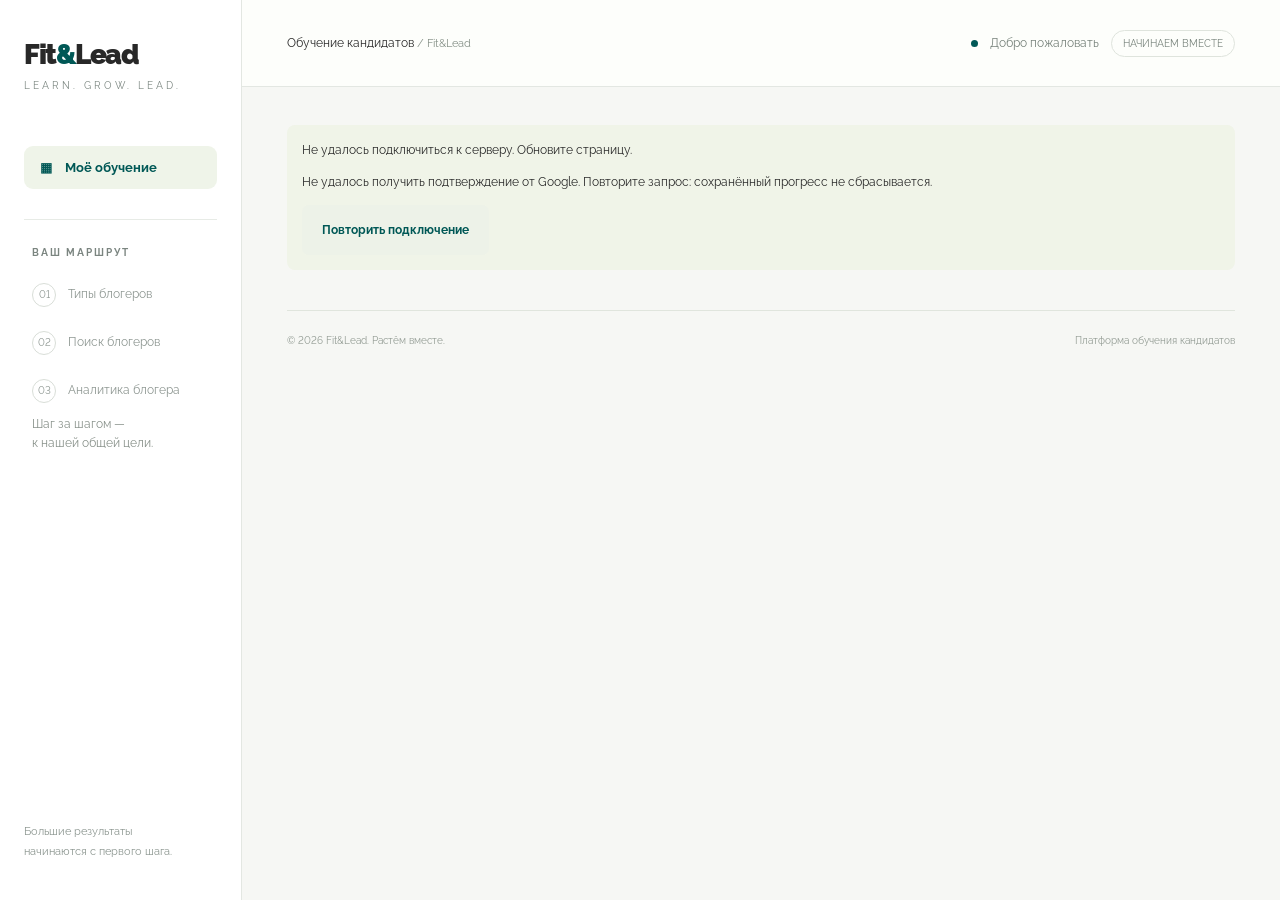
<file: docs/index.html>
<!doctype html><html lang="ru"><head><meta charset="utf-8"><meta name="viewport" content="width=device-width,initial-scale=1"><title>Fit&Lead — обучение на роль Influence-менеджера</title><meta name="description" content="Знакомство с ролью Influence-менеджера в Fit&Lead. Три учебных блока и первый шаг в молодую амбициозную команду блогингового агентства."><link rel="stylesheet" href="./style.css?v=7"></head><body><div id="app"></div><div id="toast" role="status"></div><script src="./settings.js?v=5"></script><script src="./course-content.js?v=3"></script><script src="./app.js?v=9"></script></body></html>
</file>
<file: docs/style.css>
@font-face{font-family:Raleway;src:url('./assets/Raleway.ttf')}*{box-sizing:border-box}body{margin:0;background:#f6f7f4;color:#282828;font-family:Raleway,Arial,sans-serif;font-variant-numeric:lining-nums}button,input,textarea,select{font:inherit}button,a,input,textarea,select{outline-offset:5px}a{color:inherit}button{cursor:pointer}button:disabled{opacity:.45;cursor:not-allowed}.shell{min-height:100vh;display:grid;grid-template-columns:242px 1fr}.sidebar{padding:38px 24px;background:white;border-right:1px solid #e3e7e2;display:flex;flex-direction:column;position:sticky;top:0;height:100vh}.logo{font-size:28px;font-weight:900;letter-spacing:-1.5px;text-decoration:none}.logo span{color:#005856}.academy{font-size:10px;letter-spacing:3px;color:#7b8680;margin-top:9px}.nav{margin-top:55px;display:grid;gap:10px}.nav a{padding:14px 16px;border-radius:9px;text-decoration:none;color:#707974;font-size:13px;display:flex;gap:13px;align-items:center}.nav a.active{background:#eff4e9;color:#005856;font-weight:700}.sidecourse{border-top:1px solid #e7ebe6;margin-top:30px;padding:27px 8px}.eyebrow{font-size:10px;letter-spacing:2px;font-weight:700;text-transform:uppercase;color:#7b8580}.sidecourse p{font-size:12px;line-height:1.6;color:#879089}.steps{display:grid;gap:24px;margin-top:25px;font-size:12px;color:#8d9691}.step{display:flex;align-items:center;gap:12px}.step i{font-style:normal;border:1px solid #d9ded8;border-radius:50%;width:24px;height:24px;display:grid;place-items:center;font-size:10px}.step.current{color:#005856;font-weight:700}.step.current i{background:#005856;color:#fff;border-color:#005856}.sidebottom{margin-top:auto;font-size:11px;color:#8b958f;line-height:1.8}.sidebottom a{display:block;margin-top:16px;text-decoration:none}.workspace{min-width:0}header{height:87px;padding:0 45px;border-bottom:1px solid #e3e7e2;display:flex;align-items:center;justify-content:space-between;background:#fdfefb;font-size:12px}.header-right{display:flex;gap:12px;align-items:center;color:#758079}.dot{height:7px;width:7px;background:#005856;border-radius:50%}.badge{border:1px solid #dfe4dd;padding:7px 11px;border-radius:20px;font-size:10px}main{max-width:1240px;margin:auto;padding:38px 45px}.breadcrumb{font-size:11px;color:#89928c;margin-bottom:23px}.hero{position:relative;overflow:hidden;border-radius:16px;background:#004d4c;color:#fff;min-height:300px;padding:40px 42px;display:grid;grid-template-columns:1.4fr 1fr;gap:10px}.hero .eyebrow{color:#d8e9a5}.hero h1{font-size:42px;font-weight:600;line-height:1.13;letter-spacing:-1.7px;max-width:580px;margin:22px 0 17px}.hero h1 em{font-style:normal;color:#fdf000}.hero p{font-size:13px;line-height:1.8;color:#c8d9d2;max-width:440px}.hero-art{position:relative;min-height:240px;display:grid;place-items:center}.orbit{position:absolute;border:1px solid #96b6a545;border-radius:50%;width:260px;height:260px;transform:rotate(-24deg) scaleX(.65)}.orbit.two{transform:rotate(30deg) scaleX(.65);width:310px;height:310px}.arrow-art{font-size:155px;line-height:1;color:#fdf000;transform:rotate(-12deg);font-family:Arial}.art-label{position:absolute;bottom:8px;right:0;background:#ffffff12;border:1px solid #ffffff30;padding:10px 18px;border-radius:24px;color:#e2eaca;font-size:10px;letter-spacing:1px}.facts{display:grid;grid-template-columns:repeat(3,1fr);border:1px solid #e0e5dd;background:#fff;border-radius:12px;margin:22px 0 34px;padding:21px 12px}.fact{display:flex;gap:14px;align-items:center;padding:0 20px;border-right:1px solid #e8ece5}.fact:last-child{border:0}.fact b{font-size:13px;display:block;margin-bottom:5px}.fact small{color:#849087;font-size:10px}.icon{color:#005856;background:#f2f5e9;border-radius:10px;min-width:38px;height:38px;display:grid;place-items:center;font-size:20px}.columns{display:grid;grid-template-columns:minmax(0,1.35fr) minmax(300px,1fr);gap:28px}.section-heading{display:flex;align-items:center;justify-content:space-between;margin-bottom:18px}h2{font-size:22px;letter-spacing:-.5px;font-weight:650;margin:0}h3{font-size:15px;margin:0 0 8px}.muted{color:#859087;font-size:11px}.course-card{display:flex;gap:17px;align-items:center;border:1px solid #dfe5dc;border-radius:12px;background:#fff;padding:19px;margin-bottom:12px}.course-card .number{font-size:16px;background:#f1f4ed;width:44px;min-width:44px;height:48px;display:grid;place-items:center;border-radius:9px;color:#005856}.course-card p{font-size:11px;line-height:1.6;color:#859087;margin:0}.course-card .lock{margin-left:auto;color:#a5ada6;font-size:13px}.course-card:first-of-type{border-color:#b5c3ac}.start-panel{background:#fff;border:1px solid #dfe5dc;border-radius:13px;padding:27px}.start-panel p{color:#7a857e;font-size:12px;line-height:1.8;margin-bottom:24px}label{display:block;font-size:11px;font-weight:600;margin:17px 0 9px}input,textarea,select{width:100%;border:1px solid #dce2d8;background:#fff;border-radius:7px;padding:13px;color:#282828;font-size:12px}input::placeholder,textarea::placeholder{color:#9ca69d}textarea{min-height:100px;resize:vertical}.primary,.secondary{border:0;border-radius:7px;padding:15px 20px;font-size:12px;font-weight:700;display:inline-flex;justify-content:center;align-items:center;gap:25px;text-decoration:none}.primary{background:#fdf000;color:#282828}.secondary{background:#edf2e8;color:#005856}.full{width:100%;margin-top:17px}.fineprint{font-size:10px!important;line-height:1.7!important;color:#9aa397!important;margin:14px 0 0!important}.text-btn{border:0;background:none;text-decoration:underline;color:#66756a;font-size:11px;padding:10px 0}.note{display:flex;gap:10px;padding:17px 0;font-size:11px;color:#7d8981;line-height:1.7}.footer{display:flex;justify-content:space-between;gap:20px;border-top:1px solid #e0e5dd;margin-top:40px;padding:24px 0;color:#919a92;font-size:10px}.progressbox{padding:23px;background:white;border:1px solid #dfe5dc;border-radius:12px;margin-bottom:24px}.progressline{height:6px;background:#e8ede3;border-radius:10px;margin:15px 0;overflow:hidden}.progressline span{display:block;height:100%;background:#005856}.timer{color:#005856;font-size:12px}.video{aspect-ratio:16/9;background:#102f2d;border:0;width:100%;border-radius:12px;margin:25px 0 12px}.lesson-title{font-size:32px;margin:15px 0}.lesson{background:white;border:1px solid #dfe5dc;border-radius:14px;padding:28px}.actions{display:flex;gap:12px;flex-wrap:wrap;margin-top:22px}.success{text-align:center;max-width:700px;margin:30px auto;padding:44px}.success-mark{display:grid;place-items:center;background:#fdf000;color:#005856;width:75px;height:75px;border-radius:50%;font-size:34px;margin:0 auto 25px}.success h1{font-size:32px}.success p{font-size:13px;color:#7b877e;line-height:1.8}.notice{background:#f0f4e8;padding:15px;border-radius:8px;font-size:12px;line-height:1.7}.stats{display:grid;grid-template-columns:repeat(4,1fr);gap:15px;margin:25px 0}.stat{padding:22px;background:#fff;border:1px solid #dfe5dc;border-radius:10px}.stat strong{display:block;font-size:30px;margin-top:10px}.filters{display:flex;gap:12px;margin-bottom:20px}.filters input{flex:2}.filters select{flex:1}.tablewrap{overflow:auto;background:#fff;border:1px solid #dfe5dc;border-radius:10px}table{width:100%;border-collapse:collapse;font-size:11px;white-space:nowrap}th,td{text-align:left;padding:17px;border-bottom:1px solid #e7ebe3}th{color:#819080;font-size:10px}td button{border:0;background:none;color:#005856;text-decoration:underline}.empty{padding:60px;text-align:center;color:#819080;font-size:13px}.detail{margin-top:20px;padding:25px;background:#fff;border-radius:12px}.detail p{font-size:12px;line-height:1.7;overflow-wrap:anywhere}.code{font-size:11px;overflow-wrap:anywhere;background:#eef2e8;padding:14px;border-radius:7px;user-select:all}#toast{position:fixed;bottom:25px;right:25px;max-width:380px;background:#282828;color:#fff;font-size:12px;padding:17px 24px;border-radius:9px;display:none;z-index:20}.error{color:#a82228;font-size:12px;line-height:1.6;margin-top:12px}dialog{border:1px solid #dfe5dc;border-radius:12px;max-width:560px;padding:30px;font-size:13px;line-height:1.8}dialog::backdrop{background:#002d2b80}@media(min-width:1450px){main{padding-top:48px}.hero{min-height:330px}.hero h1{font-size:49px}}@media(max-width:1080px){.shell{grid-template-columns:200px 1fr}.sidebar{padding:30px 18px}main{padding:28px}header{padding:0 28px}.hero{padding:28px}.hero h1{font-size:34px}.columns{grid-template-columns:1fr}.hero-art{min-height:200px}.orbit{width:180px;height:180px}.orbit.two{width:220px;height:220px}.arrow-art{font-size:120px}.stats{grid-template-columns:repeat(2,1fr)}}@media(max-width:700px){.shell{display:block}.sidebar{height:auto;position:static;padding:19px 22px;display:flex;flex-direction:row;align-items:center;justify-content:space-between;border-bottom:1px solid #dfe5dc}.academy,.nav,.sidecourse,.sidebottom{display:none}.sidebar:after{content:'ОБУЧЕНИЕ';font-size:10px;letter-spacing:2px;color:#859087}header{height:58px;padding:0 20px}.header-right .badge{display:none}main{padding:24px 19px}.hero{grid-template-columns:1fr;padding:27px;min-height:0}.hero h1{font-size:34px}.hero-art{position:absolute;right:-42px;bottom:-45px;width:150px;opacity:.22}.hero p{position:relative;max-width:95%}.facts{padding:17px 4px}.fact{display:block;padding:0 12px}.fact .icon{display:none}.fact b{font-size:11px}.fact small{font-size:9px;line-height:1.6}.course-card{padding:16px}.footer{line-height:1.8}.success{padding:25px 10px}.lesson{padding:18px}.filters{flex-wrap:wrap}.filters input,.filters select{min-width:120px}.stats{gap:9px}.stat{padding:15px}.lesson-title{font-size:26px}}

.hr-contact{margin:26px 0;text-align:left}.hr-contact p{color:#36594b}.hr-contact .primary{gap:10px;line-height:1.6}

.availability{display:block;color:#005856;font-size:10px;margin-top:10px;line-height:1.6}.course-card h3{line-height:1.5}.lesson-description{font-size:14px;line-height:1.9;max-width:800px;color:#66776d}.step{line-height:1.6}.step i{flex-shrink:0}

/* Team introduction and accessible photo carousel */
.team-hero{background:#005856;grid-template-columns:minmax(0,1.15fr) minmax(0,1fr);padding:22px 22px 22px 38px;gap:30px;align-items:center;isolation:isolate}.hero-copy{padding:16px 0}.team-hero .eyebrow{color:#d3e1b7;font-size:9px;letter-spacing:1.7px;line-height:1.7}.role-label{display:flex;gap:8px;align-items:center;font-size:10px;font-weight:600;line-height:1.6;color:#fff;margin-top:20px}.role-label>span{height:6px;width:6px;flex-shrink:0;border-radius:50%;background:#fdf000}.team-hero h1{font-size:clamp(30px,3.15vw,46px);line-height:1.13;letter-spacing:-1.4px;margin:23px 0 20px}.team-hero p{font-size:12px;line-height:1.85;color:#d3e3dc;max-width:480px}.team-hero .hero-intro{font-size:14px;color:#fff;line-height:1.8}.team-hero .hero-cta{margin-top:15px;padding:15px 22px;min-height:48px}.hero-footnote{font-size:10px;color:#c4d9cf;line-height:1.8;margin-top:16px}.team-gallery{min-width:0;align-self:center}.team-photo-frame{position:relative;aspect-ratio:3/4;overflow:hidden;border-radius:13px;background:#d6cfc3;touch-action:pan-y}.team-slide{width:100%;height:100%;object-fit:cover;object-position:center;display:block}.team-slide[hidden]{display:none}.team-photo-tag{position:absolute;z-index:1;top:15px;left:15px;right:15px;display:flex;justify-content:space-between;gap:10px;align-items:center;padding:10px 12px;color:#282828;background:#fdf000;border-radius:5px;font-size:8px;letter-spacing:1.2px;font-weight:800}.team-photo-tag span{font-size:17px;line-height:1}.team-photo-caption{position:absolute;bottom:0;left:0;right:0;padding:40px 20px 20px;background:linear-gradient(transparent,#152b28d9);color:#fff;font-size:15px;line-height:1.5;pointer-events:none}.team-photo-caption strong{font-weight:600;color:#fdf000}.carousel-controls{display:flex;justify-content:space-between;align-items:center;gap:8px;padding-top:12px}.carousel-dots{display:flex;align-items:center;gap:1px}.carousel-dot{padding:0;border:0;background:transparent;width:26px;height:40px;display:grid;place-items:center}.carousel-dot:before{content:'';height:5px;width:5px;border-radius:5px;background:#9bbcb6;transition:width .15s}.carousel-dot.selected:before{background:#fdf000;width:18px}.carousel-count{font-size:9px;color:#d1e1d6;letter-spacing:1px;white-space:nowrap}.carousel-arrows{display:flex;gap:5px}.carousel-arrows button{width:40px;height:40px;background:transparent;border:1px solid #a0bab27a;color:#fff;border-radius:50%;font-size:18px;transition:background .15s}.carousel-arrows button:hover{background:#ffffff20}.team-gallery:focus-visible{outline:2px solid #fdf000;border-radius:13px;outline-offset:5px}#candidate-start{scroll-margin-top:24px}
@media(min-width:1450px){.team-hero h1{font-size:46px}.team-hero{gap:35px;padding-left:42px}}
@media(max-width:1080px){.team-hero{padding:22px;gap:24px;grid-template-columns:minmax(0,1.15fr) minmax(0,1fr)}.team-hero h1{font-size:33px}.team-hero .hero-intro{font-size:12px}.team-hero p{font-size:11px}.hero-footnote{font-size:9px}}
@media(max-width:800px){.team-hero{grid-template-columns:1fr;gap:25px;padding:28px}.team-hero .hero-copy{padding:0}.team-hero h1{font-size:38px}.team-hero .hero-intro{font-size:14px}.team-hero p{font-size:12px;max-width:none}.team-gallery{width:100%;max-width:430px;justify-self:center}.hero-footnote{font-size:10px}.team-photo-tag{font-size:9px}.carousel-dot{width:30px;height:44px}.carousel-arrows button{width:44px;height:44px}}
@media(max-width:420px){.team-hero{padding:22px;gap:24px}.team-hero h1{font-size:33px;letter-spacing:-1px}.team-hero .eyebrow{font-size:8px;letter-spacing:1.3px}.role-label{font-size:10px}.team-photo-tag{left:10px;right:10px;top:10px;font-size:8px}.team-photo-caption{font-size:14px;padding:35px 15px 17px}.carousel-count{font-size:8px}.carousel-arrows button{width:40px;height:40px}.carousel-dot{width:25px}}
@media(prefers-reduced-motion:reduce){.carousel-dot:before,.carousel-arrows button{transition:none}}
</file>
